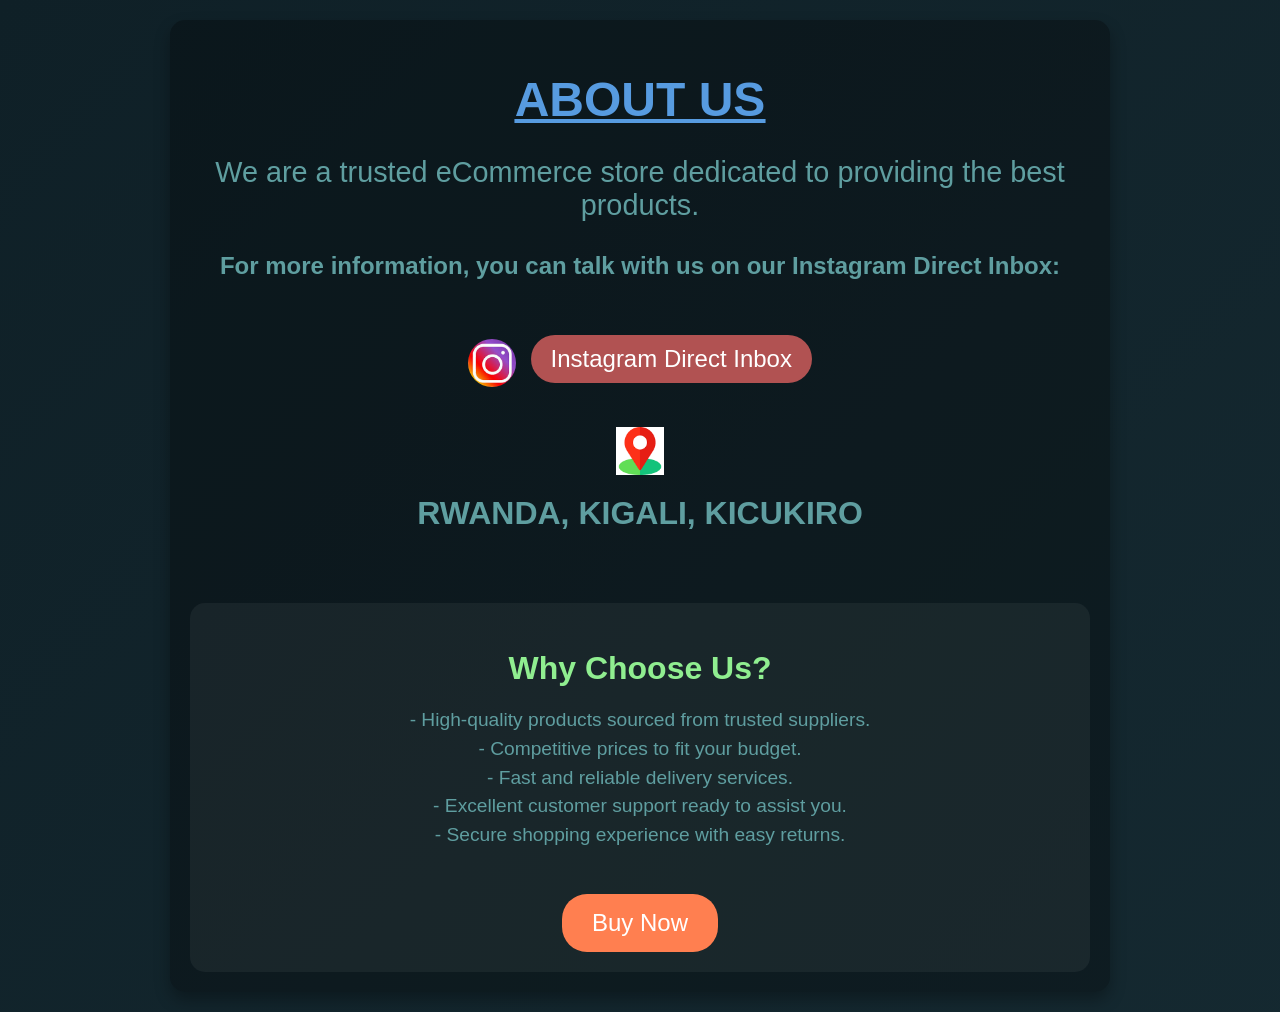
<file: about.html>
<!DOCTYPE html>
<html lang="en">
<head>
<meta charset="UTF-8" />
<meta name="viewport" content="width=device-width, initial-scale=1.0"/>
<title>About Us</title>
<style>
  /* Add a beautiful background to the body */
  body {
    background: linear-gradient(135deg, #0f2027, #203a43, #2c5364);
    background-size: 600% 600%;
    animation: gradientAnimation 15s ease infinite;
    color: cadetblue;
    font-family: 'Arial', sans-serif;
    margin: 0;
    padding: 20px;
  }

  /* Animate the gradient background for a dynamic effect */
  @keyframes gradientAnimation {
    0% {background-position: 0% 50%;}
    50% {background-position: 100% 50%;}
    100% {background-position: 0% 50%;}
  }

  /* Container styling with animation */
  .all {
    text-align: center;
    max-width: 900px;
    margin: 0 auto;
    background-color: rgba(0, 0, 0, 0.3); /* semi-transparent overlay for readability */
    padding: 20px;
    border-radius: 15px;
    box-shadow: 0 8px 16px rgba(0,0,0,0.3);
    opacity: 0;
    animation: fadeIn 2s forwards;
    animation-delay: 0.5s;
  }

  /* Title with slide-in and underline animation */
  .title {
    font-size: 3em;
    color: rgb(87, 155, 224);
    margin-bottom: 10px;
    text-decoration: underline;
  }

  /* Description with fade-in */
  .describe {
    font-size: 1.8em;
    margin-bottom: 20px;
    opacity: 0;
    animation: fadeIn 1.5s forwards;
    animation-delay: 1s;
  }

  /* More info header with slide-in */
  .more {
    font-size: 1.5em;
    margin-top: 30px;
    opacity: 0;
    animation: slideInLeft 1s forwards;
    animation-delay: 1.5s;
  }

  /* Instagram icon styling with bounce animation */
  .icon-img {
    vertical-align: middle;
    width: 3em;
    height: 3em;
    margin-right: 10px;
    border-radius: 50%;
    animation: bounce 2s infinite;
    transition: transform 0.3s;
  }

  /* Instagram link styled as button with hover effect */
  .link {
    display: inline-block;
    margin-top: 15px;
    padding: 10px 20px;
    background-color: rgb(177, 82, 82);
    border-radius: 25px;
    font-size: 1.5em;
    color: white;
    text-decoration: none;
    transition: background-color 0.3s, transform 0.3s;
    opacity: 0;
    animation: fadeIn 2s forwards;
    animation-delay: 2s;
  }

  .link:hover {
    background-color: rgb(150, 70, 70);
    transform: scale(1.05);
  }

  /* Location section with slide-in animation */
  .location {
    display: flex;
    flex-direction: column;
    align-items: center;
    margin-top: 40px;
    opacity: 0;
    animation: fadeIn 2s forwards;
    animation-delay: 2.5s;
  }

  /* Location icon with bounce */
  .download-img {
    width: 3em;
    height: 3em;
    margin-bottom: 10px;
    animation: bounce 2s infinite;
  }

  /* Location text with slide-in */
  .local {
    font-size: 2em;
    font-weight: bold;
    margin-top: 10px;
    animation: slideInUp 1s forwards;
    opacity: 0;
    animation-delay: 3s;
  }

  /* New section for client engagement and sales boost */
  .why-choose-us {
    margin-top: 50px;
    padding: 20px;
    background-color: rgba(255, 255, 255, 0.05);
    border-radius: 15px;
    animation: fadeIn 2s forwards;
    opacity: 0;
    animation-delay: 3.5s;
  }

  .why-title {
    font-size: 2em;
    color: lightgreen;
    margin-bottom: 15px;
    animation: slideInDown 1s forwards;
  }

  .reasons {
    font-size: 1.2em;
    line-height: 1.5;
  }

  /* Call to action button */
  .cta-button {
    display: inline-block;
    margin-top: 25px;
    padding: 15px 30px;
    background-color: #ff7f50;
    color: white;
    font-size: 1.5em;
    border: none;
    border-radius: 25px;
    cursor: pointer;
    text-decoration: none;
    transition: background-color 0.3s, transform 0.3s;
  }

  .cta-button:hover {
    background-color: #ff6347;
    transform: scale(1.05);
  }

  /* Keyframes for animations */
  @keyframes fadeIn {
    from { opacity: 0; }
    to { opacity: 1; }
  }

  @keyframes slideInDown {
    from { transform: translateY(-50px); opacity: 0; }
    to { transform: translateY(0); opacity: 1; }
  }

  @keyframes slideInLeft {
    from { transform: translateX(-50px); opacity: 0; }
    to { transform: translateX(0); opacity: 1; }
  }

  @keyframes slideInUp {
    from { transform: translateY(50px); opacity: 0; }
    to { transform: translateY(0); opacity: 1; }
  }

  @keyframes bounce {
    0%, 20%, 50%, 80%, 100% {
      transform: translateY(0);
    }
    40% {
      transform: translateY(-10px);
    }
    60% {
      transform: translateY(-5px);
    }
  }
</style>
</head>
<body>

<div class="all">
  <h1 class="title"><ins>ABOUT US</ins></h1>
  <p class="describe">We are a trusted eCommerce store dedicated to providing the best products.</p>
  <h5 class="more">For more information, you can talk with us on our Instagram Direct Inbox:</h5>
  
  <!-- Instagram icon and link -->
  <a href="https://www.instagram.com/direct/inbox/" target="_blank" style="text-decoration:none;">
    <img src="insta.jpg" alt="Instagram" class="icon-img" />
  </a>
  <a href="https://www.instagram.com/direct/inbox/" class="link" target="_blank">Instagram Direct Inbox</a>
  
  <!-- Location info with animated icon and text -->
  <div class="location">
    <img src="download.png" alt="Location" class="download-img" />
    <h1 class="local">RWANDA, KIGALI, KICUKIRO</h1>
  </div>
  
  <!-- Why choose us / persuasive section -->
  <div class="why-choose-us">
    <h2 class="why-title">Why Choose Us?</h2>
    <p class="reasons">
      - High-quality products sourced from trusted suppliers.<br/>
      - Competitive prices to fit your budget.<br/>
      - Fast and reliable delivery services.<br/>
      - Excellent customer support ready to assist you.<br/>
      - Secure shopping experience with easy returns.
    </p>
    <a href="#buy-now" class="cta-button">Buy Now</a>
  </div>
</div>

</body>
</html>
</file>
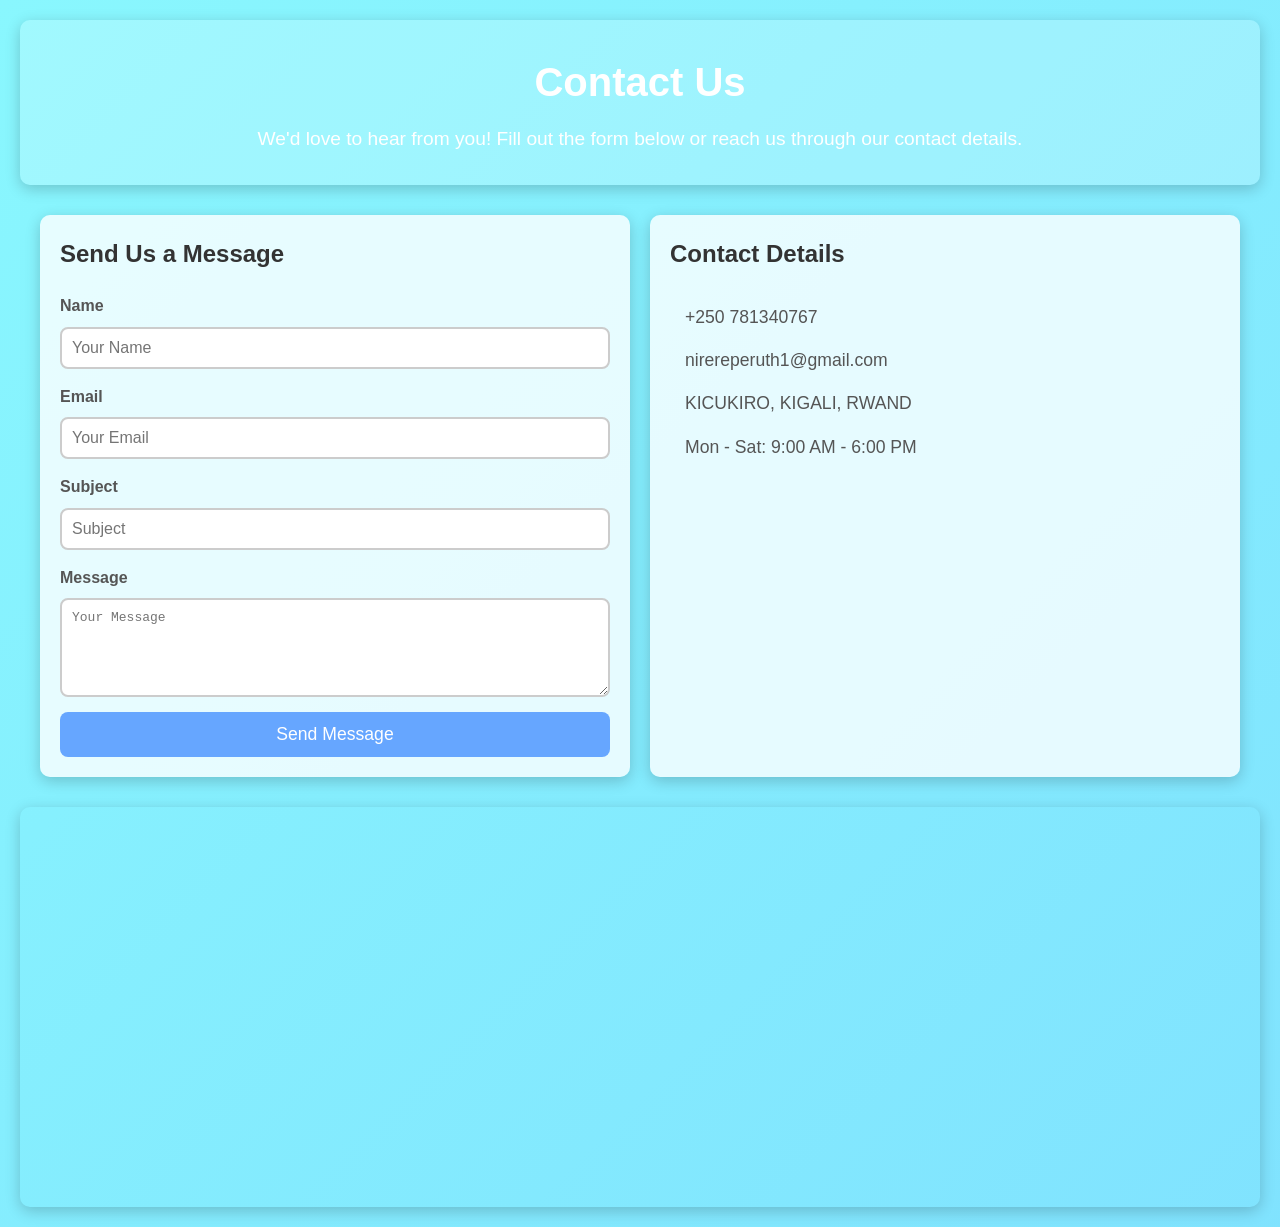
<file: contact.html>
<!DOCTYPE html>
<html lang="en">
<head>
<meta charset="UTF-8" />
<meta name="viewport" content="width=device-width, initial-scale=1.0" />
<title>Contact Us - Your Business</title>
<style>
  /* Reset some default styles */
  * {
    box-sizing: border-box;
    margin: 0;
    padding: 0;
  }

  body {
    font-family: 'Arial', sans-serif;
    background: linear-gradient(135deg, #89f7fe, #66a6ff);
    background-size: 400% 400%;
    animation: gradientShift 15s ease infinite;
    color: #333;
    line-height: 1.6;
    padding: 20px;
  }

  @keyframes gradientShift {
    0% {background-position: 0% 50%;}
    50% {background-position: 100% 50%;}
    100% {background-position: 0% 50%;}
  }

  header {
    text-align: center;
    padding: 30px 20px;
    background: rgba(255, 255, 255, 0.2);
    border-radius: 10px;
    margin-bottom: 30px;
    box-shadow: 0 4px 15px rgba(0,0,0,0.2);
  }

  header h1 {
    font-size: 2.5em;
    color: #fff;
    margin-bottom: 10px;
  }

  header p {
    font-size: 1.2em;
    color: #fff;
  }

  .container {
    display: flex;
    flex-wrap: wrap;
    gap: 20px;
    max-width: 1200px;
    margin: 0 auto;
  }

  /* Contact Form Styles */
  .contact-form {
    flex: 1 1 45%;
    background: rgba(255,255,255,0.8);
    padding: 20px;
    border-radius: 10px;
    box-shadow: 0 4px 15px rgba(0,0,0,0.2);
    transition: transform 0.3s, box-shadow 0.3s;
  }

  .contact-form:hover {
    transform: translateY(-5px);
    box-shadow: 0 8px 20px rgba(0,0,0,0.3);
  }

  .contact-form h2 {
    margin-bottom: 20px;
    color: #333;
  }

  form {
    display: flex;
    flex-direction: column;
  }

  label {
    margin-bottom: 8px;
    font-weight: bold;
    color: #555;
  }

  input, textarea {
    padding: 10px;
    margin-bottom: 15px;
    border: 2px solid #ccc;
    border-radius: 8px;
    font-size: 1em;
    transition: border-color 0.3s;
  }

  input:focus, textarea:focus {
    border-color: #66a6ff;
    outline: none;
  }

  button {
    padding: 12px;
    background: #66a6ff;
    color: #fff;
    border: none;
    border-radius: 8px;
    font-size: 1.1em;
    cursor: pointer;
    transition: background 0.3s, transform 0.2s;
  }

  button:hover {
    background: #558de8;
    transform: scale(1.05);
  }

  /* Contact Details Styles */
  .contact-details {
    flex: 1 1 45%;
    background: rgba(255,255,255,0.8);
    padding: 20px;
    border-radius: 10px;
    box-shadow: 0 4px 15px rgba(0,0,0,0.2);
    display: flex;
    flex-direction: column;
    gap: 15px;
  }

  .contact-details h2 {
    color: #333;
    margin-bottom: 15px;
  }

  .detail {
    display: flex;
    align-items: center;
    gap: 15px;
  }

  .detail i {
    font-size: 1.5em;
    color: #66a6ff;
  }

  .detail span {
    font-size: 1.1em;
    color: #555;
  }

  /* Map Section */
  .map {
    width: 100%;
    height: 400px;
    margin-top: 30px;
    border-radius: 10px;
    overflow: hidden;
    box-shadow: 0 4px 15px rgba(0,0,0,0.2);
  }

  /* Responsive styles */
  @media(max-width: 768px) {
    .container {
      flex-direction: column;
    }
    .contact-form, .contact-details {
      flex: 1 1 100%;
    }
  }
</style>
</head>
<body>
<header>
  <h1>Contact Us</h1>
  <p>We'd love to hear from you! Fill out the form below or reach us through our contact details.</p>
</header>

<div class="container">
  <!-- Contact Form -->
  <div class="contact-form">
    <h2>Send Us a Message</h2>
    <form action="#" method="post">
      <label for="name">Name</label>
      <input type="text" id="name" name="name" placeholder="Your Name" required />

      <label for="email">Email</label>
      <input type="email" id="email" name="email" placeholder="Your Email" required />

      <label for="subject">Subject</label>
      <input type="text" id="subject" name="subject" placeholder="Subject" required />

      <label for="message">Message</label>
      <textarea id="message" name="message" rows="5" placeholder="Your Message" required></textarea>

      <button type="submit">Send Message</button>
    </form>
  </div>

  <!-- Contact Details -->
  <div class="contact-details">
    <h2>Contact Details</h2>
    <div class="detail">
      <i class="fas fa-phone"></i>
      <span>+250 781340767</span>
    </div>
    <div class="detail">
      <i class="fas fa-envelope"></i>
      <span>nirereperuth1@gmail.com</span>
    </div>
    <div class="detail">
      <i class="fas fa-map-marker-alt"></i>
      <span>KICUKIRO, KIGALI, RWAND</span>
    </div>
    <div class="detail">
      <i class="fas fa-clock"></i>
      <span>Mon - Sat: 9:00 AM - 6:00 PM</span>
    </div>
  </div>
</div>

<!-- Map Embed (Google Maps or any map service) -->
<div class="map">
  <iframe
    src="https://www.google.com/maps/embed?pb=!1m18!1m12!1m3!1d1998.304846607867!2d30.055019315912935!3d-1.9560540997119794!2m3!1f0!2f0!3f0!3m2!1i1024!2i768!4f13.1!3m3!1m2!1s0x19dd19f8b4d0a0f7%3A0x621f7f10a6e3b8b!2sKigali%20Kicukiro!5e0!3m2!1sen!2srw!4v1705838371928"
    width="100%" height="100%" style="border:0;" allowfullscreen="" loading="lazy"></iframe>
</div>

</body>
</html>
</file>
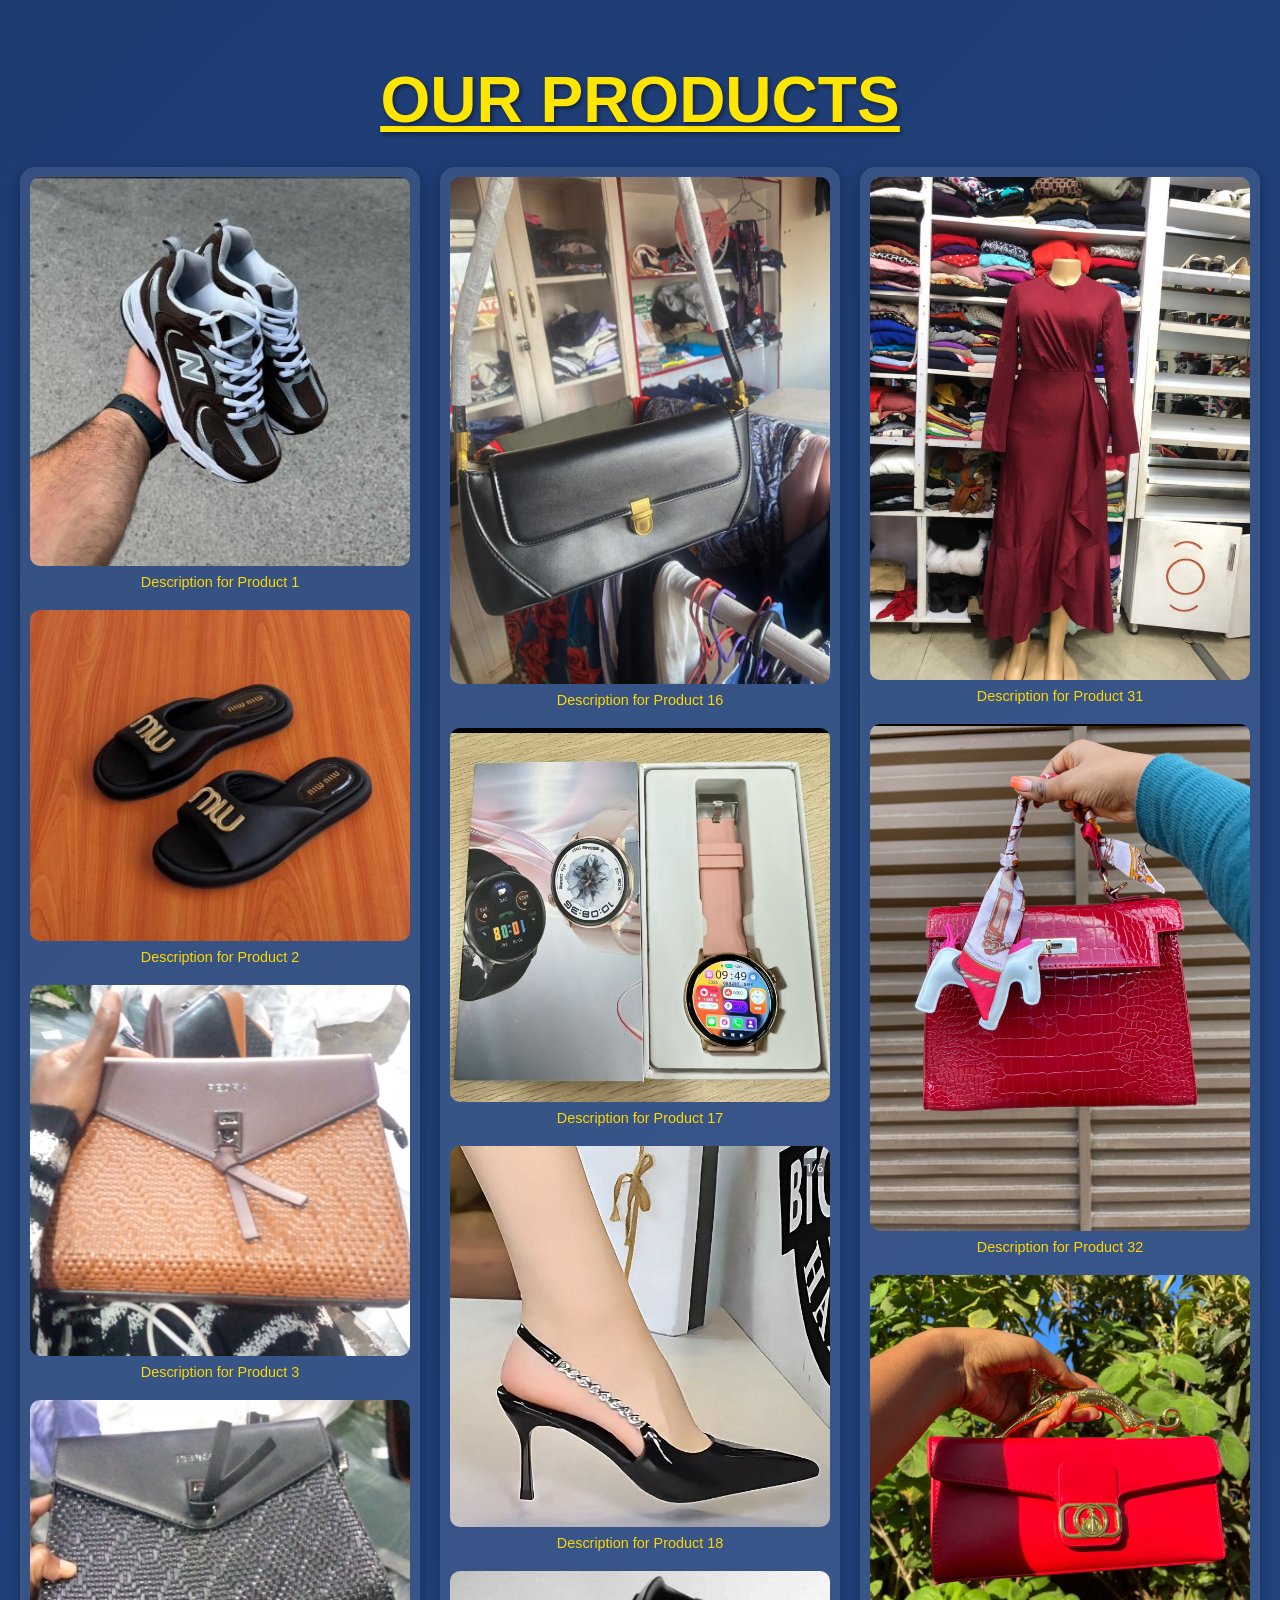
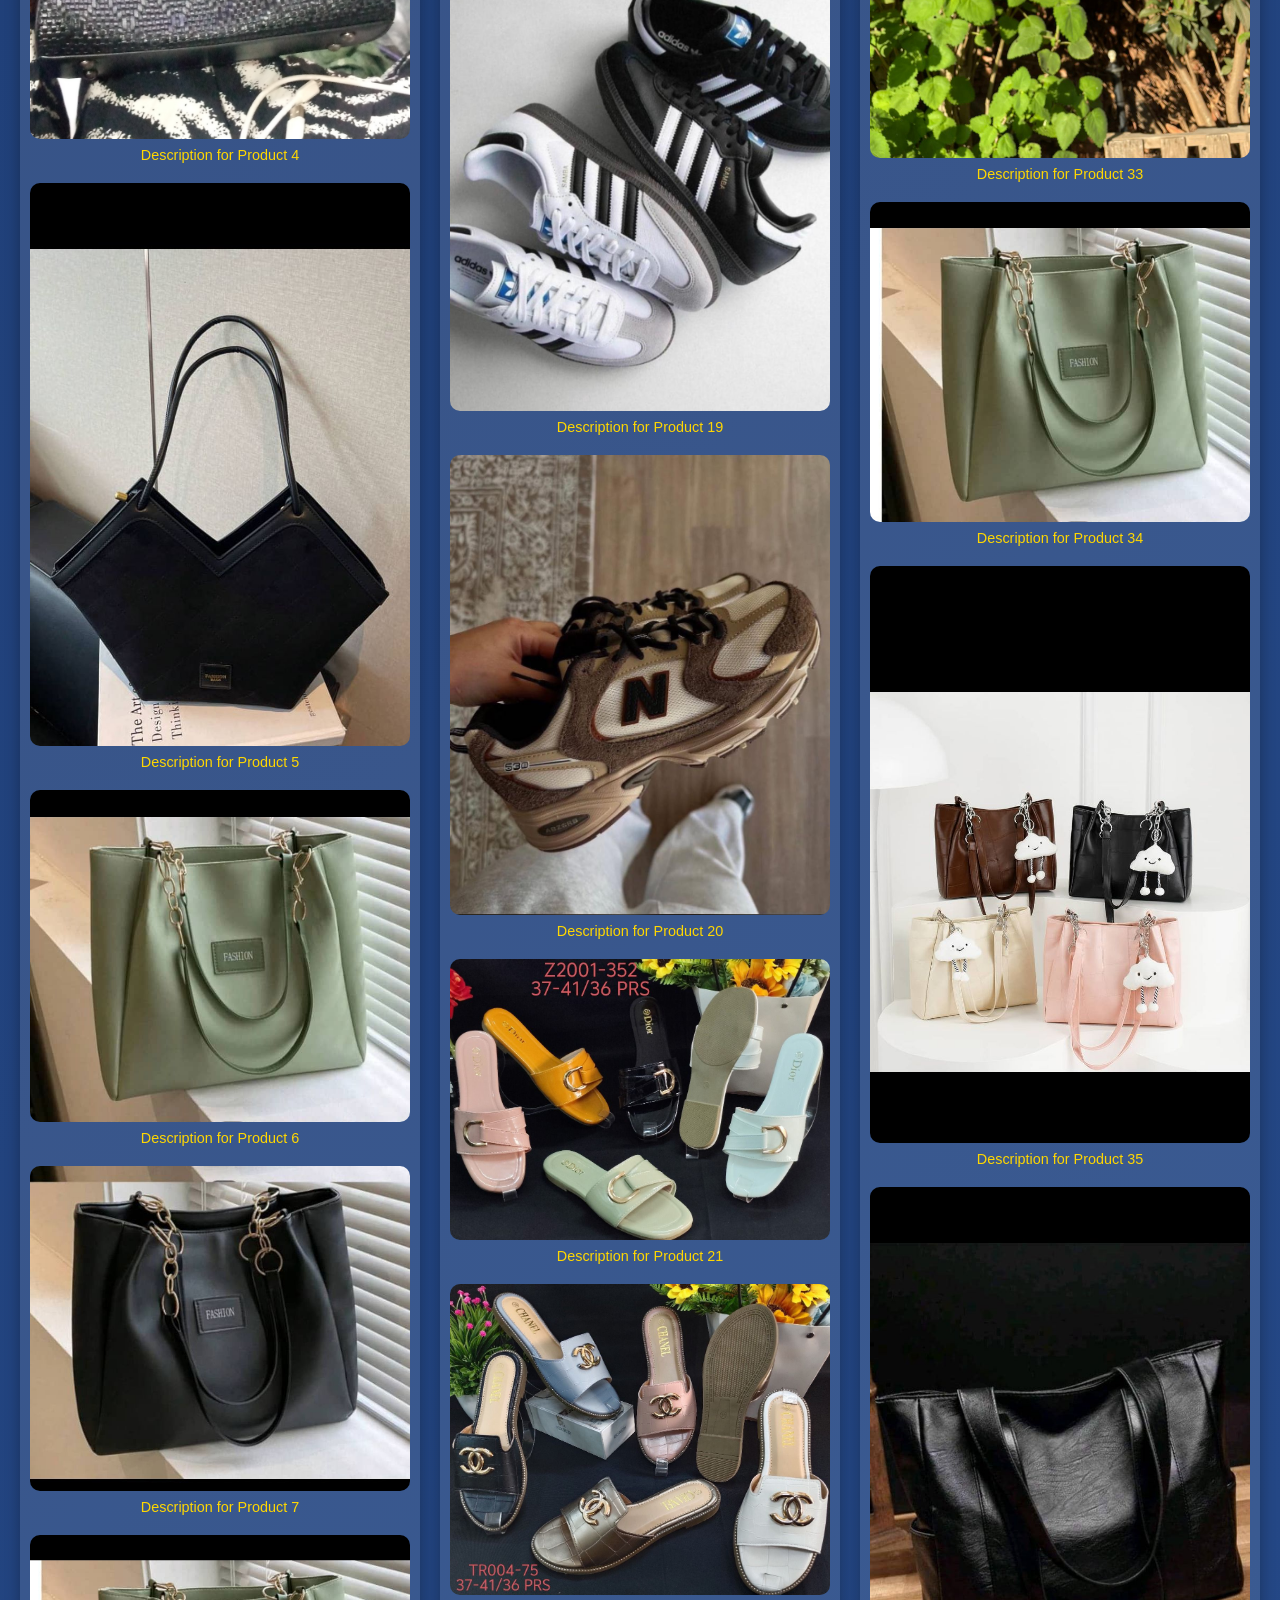
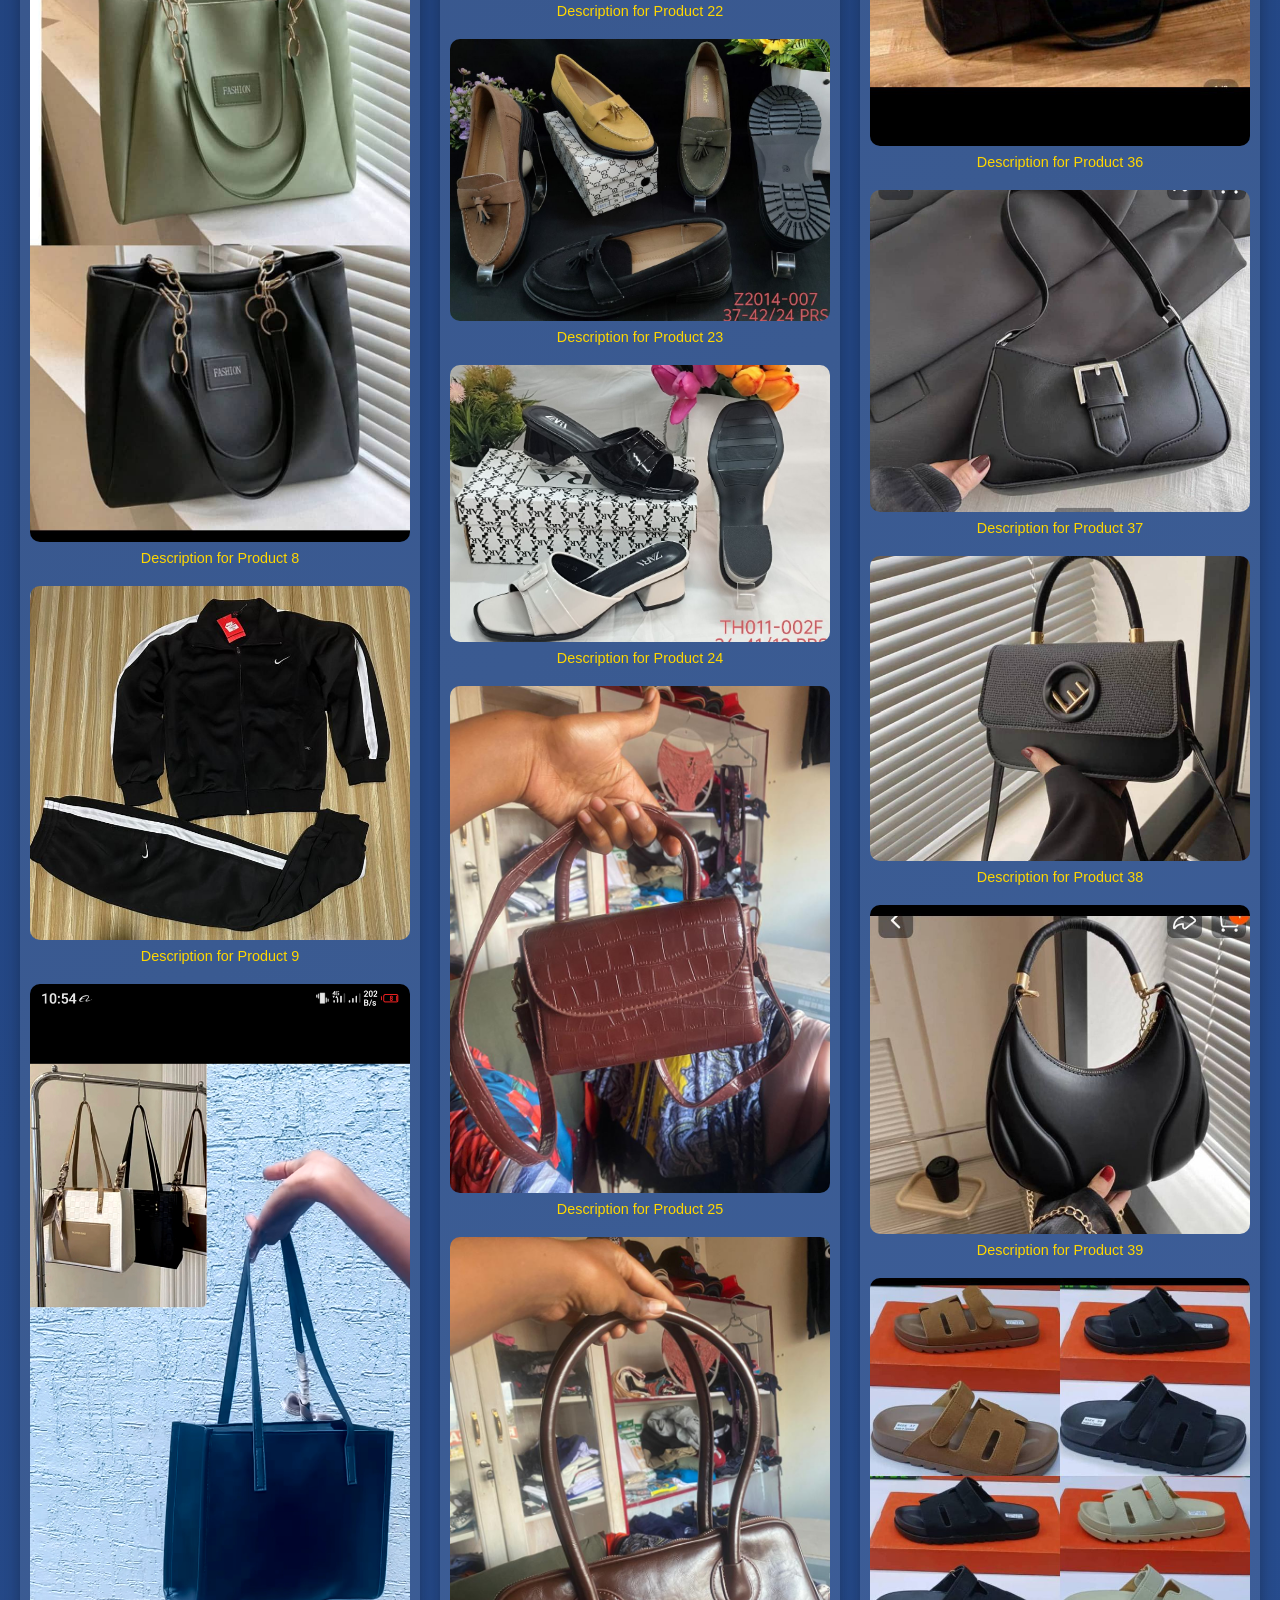
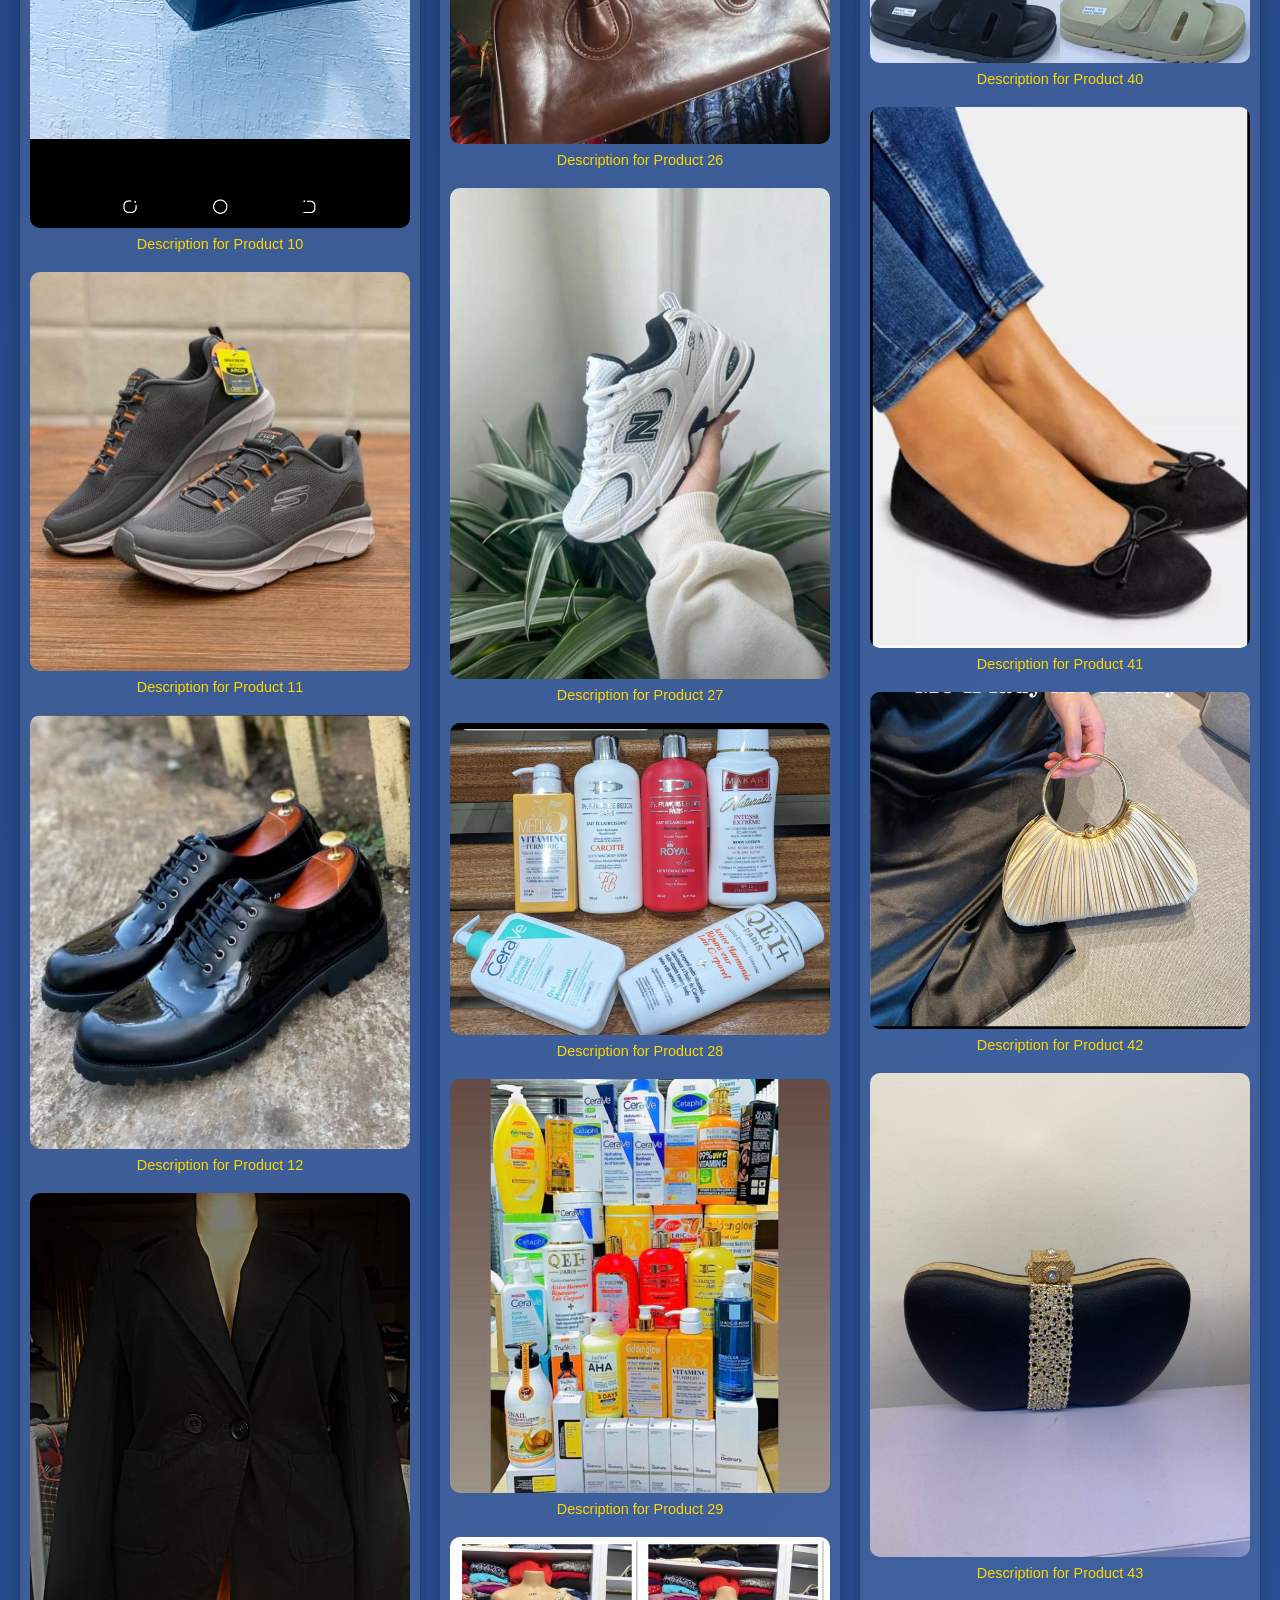
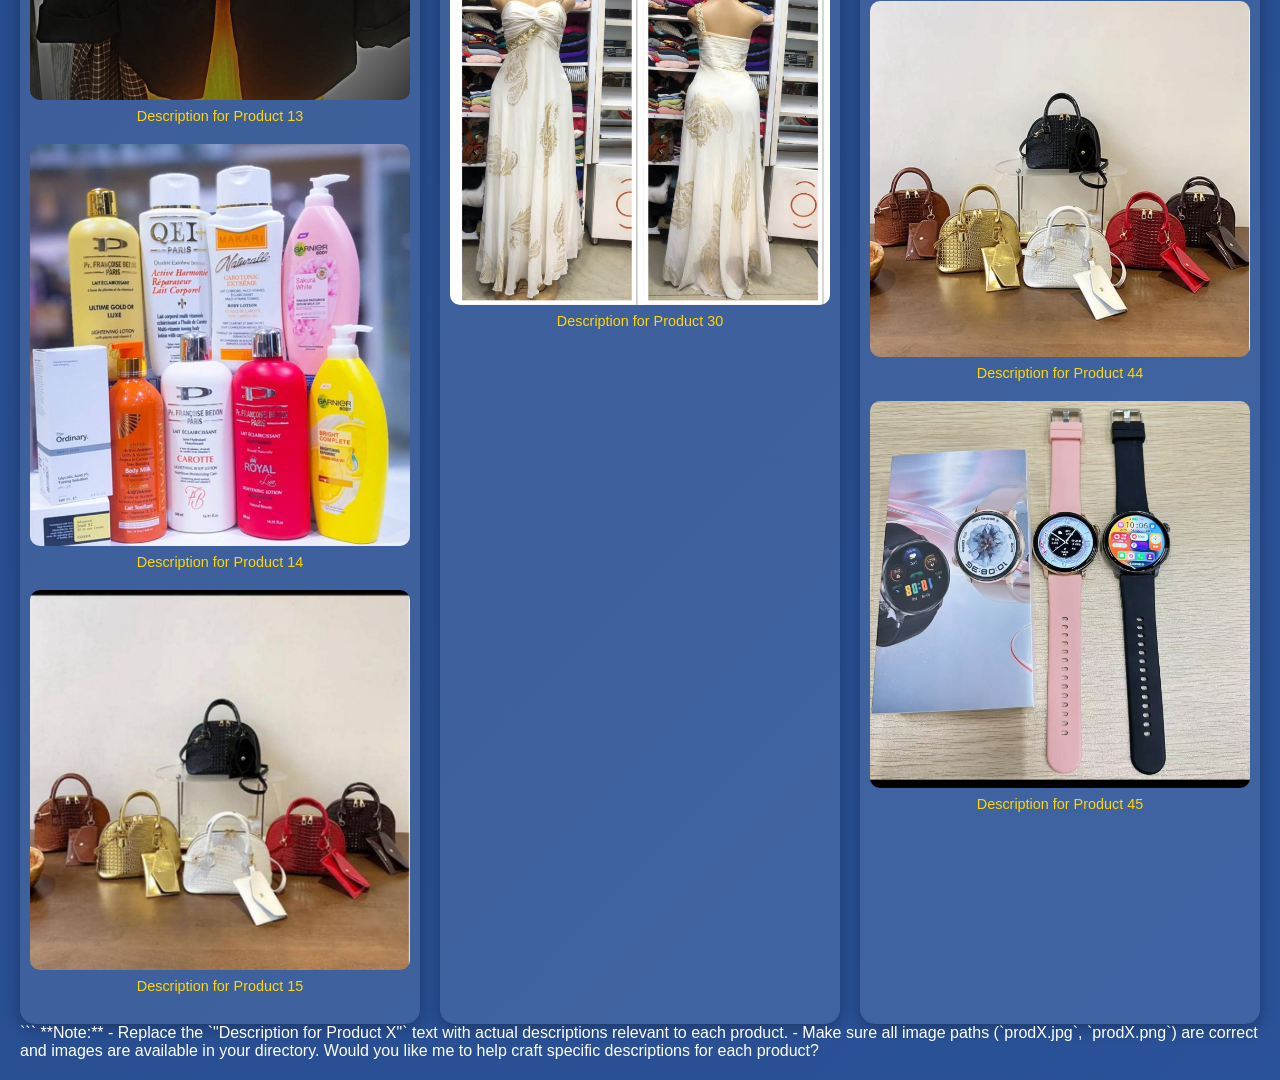
<file: product.html>
<!DOCTYPE html>
<html lang="en">
<head>
<meta charset="UTF-8" />
<meta name="viewport" content="width=device-width, initial-scale=1.0"/>
<title>OUR PRODUCTS</title>
<style>
  /* Body background with gradient for a stylish look */
  body {
    background: linear-gradient(135deg, #1e3c72, #2a5298);
    font-family: 'Arial', sans-serif;
    margin: 0;
    padding: 20px;
    color: #fff;
  }

  /* Heading style */
  h1 {
    text-align: center;
    font-size: 4em;
    color: #ffe600;
    text-shadow: 2px 2px 4px rgba(0,0,0,0.5);
    margin-bottom: 30px;
    text-decoration: underline;
  }

  /* Container for all products, using Flexbox for responsiveness */
  .all-product {
    display: flex;
    flex-wrap: wrap;
    justify-content: center;
    gap: 20px;
  }

  /* Each product column */
  .product-column {
    display: flex;
    flex-direction: column;
    align-items: center;
    flex: 1 1 250px; /* flexible width for responsiveness */
    max-width: 380px;
    background: rgba(255, 255, 255, 0.1);
    padding: 10px;
    border-radius: 15px;
    box-shadow: 0 4px 15px rgba(0,0,0,0.3);
    transition: transform 0.3s, box-shadow 0.3s;
  }

  /* Hover effect for product containers */
  .product-column:hover {
    transform: translateY(-10px);
    box-shadow: 0 8px 20px rgba(0,0,0,0.4);
  }

  /* Style for each product item (image + description) */
  .product-item {
    display: flex;
    flex-direction: column;
    align-items: center;
    margin-bottom: 20px;
    width: 100%;
  }

  /* Image styling with hover effect */
  .product-item img {
    width: 100%;
    border-radius: 10px;
    transition: transform 0.3s, box-shadow 0.3s;
    cursor: pointer;
  }

  /* Hover effect on images */
  .product-item img:hover {
    transform: scale(1.05);
    box-shadow: 0 4px 20px rgba(255,255,255,0.4);
  }

  /* Style for descriptions */
  .description {
    margin-top: 8px;
    font-size: 0.9em;
    color: #ffd700;
    text-align: center;
    padding: 0 5px;
  }
</style>
</head>
<body>

<h1><ins>OUR PRODUCTS</ins></h1>

<div class="all-product">
  <!-- First column with 15 products -->
  <div class="product-column">
    <div class="product-item"><img src="prod1.jpg" alt="Product 1" /><div class="description">Description for Product 1</div></div>
    <div class="product-item"><img src="prod2.jpg" alt="Product 2" /><div class="description">Description for Product 2</div></div>
    <div class="product-item"><img src="prod3.jpg" alt="Product 3" /><div class="description">Description for Product 3</div></div>
    <div class="product-item"><img src="prod4.jpg" alt="Product 4" /><div class="description">Description for Product 4</div></div>
    <div class="product-item"><img src="prod5.jpg" alt="Product 5" /><div class="description">Description for Product 5</div></div>
    <div class="product-item"><img src="prod6.jpg" alt="Product 6" /><div class="description">Description for Product 6</div></div>
    <div class="product-item"><img src="prod7.jpg" alt="Product 7" /><div class="description">Description for Product 7</div></div>
    <div class="product-item"><img src="prod8.jpg" alt="Product 8" /><div class="description">Description for Product 8</div></div>
    <div class="product-item"><img src="prod9.jpg" alt="Product 9" /><div class="description">Description for Product 9</div></div>
    <div class="product-item"><img src="prod10.png" alt="Product 10" /><div class="description">Description for Product 10</div></div>
    <div class="product-item"><img src="prod11.jpg" alt="Product 11" /><div class="description">Description for Product 11</div></div>
    <div class="product-item"><img src="prod12.jpg" alt="Product 12" /><div class="description">Description for Product 12</div></div>
    <div class="product-item"><img src="prod13.jpg" alt="Product 13" /><div class="description">Description for Product 13</div></div>
    <div class="product-item"><img src="prod14.png" alt="Product 14" /><div class="description">Description for Product 14</div></div>
    <div class="product-item"><img src="prod15.jpg" alt="Product 15" /><div class="description">Description for Product 15</div></div>
  </div>
  <!-- Second column with 15 products -->
  <div class="product-column">
    <div class="product-item"><img src="prod16.jpg" alt="Product 16" /><div class="description">Description for Product 16</div></div>
    <div class="product-item"><img src="prod17.png" alt="Product 17" /><div class="description">Description for Product 17</div></div>
    <div class="product-item"><img src="prod18.jpg" alt="Product 18" /><div class="description">Description for Product 18</div></div>
    <div class="product-item"><img src="prod19.jpg" alt="Product 19" /><div class="description">Description for Product 19</div></div>
    <div class="product-item"><img src="prod20.jpg" alt="Product 20" /><div class="description">Description for Product 20</div></div>
    <div class="product-item"><img src="prod21.jpg" alt="Product 21" /><div class="description">Description for Product 21</div></div>
    <div class="product-item"><img src="prod22.jpg" alt="Product 22" /><div class="description">Description for Product 22</div></div>
    <div class="product-item"><img src="prod23.jpg" alt="Product 23" /><div class="description">Description for Product 23</div></div>
    <div class="product-item"><img src="prod24.jpg" alt="Product 24" /><div class="description">Description for Product 24</div></div>
    <div class="product-item"><img src="prod25.jpg" alt="Product 25" /><div class="description">Description for Product 25</div></div>
    <div class="product-item"><img src="prod26.jpg" alt="Product 26" /><div class="description">Description for Product 26</div></div>
    <div class="product-item"><img src="prod27.png" alt="Product 27" /><div class="description">Description for Product 27</div></div>
    <div class="product-item"><img src="prod28.png" alt="Product 28" /><div class="description">Description for Product 28</div></div>
    <div class="product-item"><img src="prod29.png" alt="Product 29" /><div class="description">Description for Product 29</div></div>
    <div class="product-item"><img src="prod30.png" alt="Product 30" /><div class="description">Description for Product 30</div></div>
  </div>
  <!-- Third column with 15 products -->
  <div class="product-column">
    <div class="product-item"><img src="prod31.png" alt="Product 31" /><div class="description">Description for Product 31</div></div>
    <div class="product-item"><img src="prod32.png" alt="Product 32" /><div class="description">Description for Product 32</div></div>
    <div class="product-item"><img src="prod33.png" alt="Product 33" /><div class="description">Description for Product 33</div></div>
    <div class="product-item"><img src="prod34.jpg" alt="Product 34" /><div class="description">Description for Product 34</div></div>
    <div class="product-item"><img src="prod35.jpg" alt="Product 35" /><div class="description">Description for Product 35</div></div>
    <div class="product-item"><img src="prod36.jpg" alt="Product 36" /><div class="description">Description for Product 36</div></div>
    <div class="product-item"><img src="prod37.png" alt="Product 37" /><div class="description">Description for Product 37</div></div>
    <div class="product-item"><img src="prod38.png" alt="Product 38" /><div class="description">Description for Product 38</div></div>
    <div class="product-item"><img src="prod39.jpg" alt="Product 39" /><div class="description">Description for Product 39</div></div>
    <div class="product-item"><img src="prod40.jpg" alt="Product 40" /><div class="description">Description for Product 40</div></div>
    <div class="product-item"><img src="prod41.jpg" alt="Product 41" /><div class="description">Description for Product 41</div></div>
    <div class="product-item"><img src="prod42.png" alt="Product 42" /><div class="description">Description for Product 42</div></div>
    <div class="product-item"><img src="prod43.png" alt="Product 43" /><div class="description">Description for Product 43</div></div>
    <div class="product-item"><img src="prod44.png" alt="Product 44" /><div class="description">Description for Product 44</div></div>
    <div class="product-item"><img src="prod45.png" alt="Product 45" /><div class="description">Description for Product 45</div></div>
  </div>
</div>

</body>
</html>
```

**Note:**
- Replace the `"Description for Product X"` text with actual descriptions relevant to each product.
- Make sure all image paths (`prodX.jpg`, `prodX.png`) are correct and images are available in your directory.

Would you like me to help craft specific descriptions for each product?
</file>
